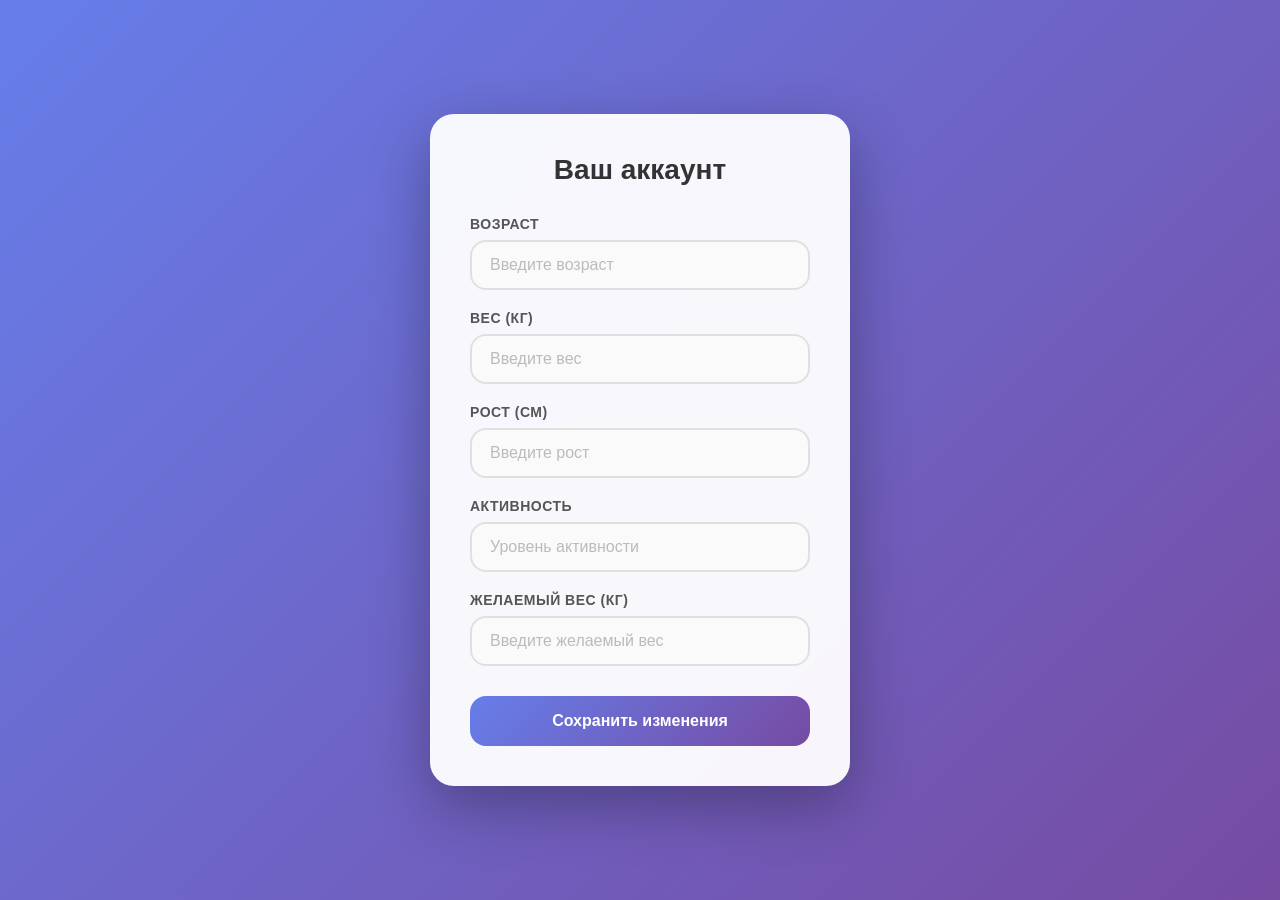
<file: frontend/account.html>
<!DOCTYPE html>
<html lang="ru">
<head>
    <meta charset="UTF-8">
    <meta name="viewport" content="width=device-width, initial-scale=1.0">
    <title>Редактирование профиля</title>
    <link rel="stylesheet" href="css/account.css"
</head>
<body>
    <div class="card">
        <h1 class="header">Ваш аккаунт</h1>
        
        <div class="form-group">
            <label for="age">Возраст</label>
            <input type="number" id="age" placeholder="Введите возраст" min="1" max="120">
        </div>

        <div class="form-group">
            <label for="weight">Вес (кг)</label>
            <input type="number" id="weight" placeholder="Введите вес" min="1" step="0.1">
        </div>

        <div class="form-group">
            <label for="height">Рост (см)</label>
            <input type="number" id="height" placeholder="Введите рост" min="1">
        </div>

        <div class="form-group">
            <label for="activity">Активность</label>
            <input type="number" id="activity" placeholder="Уровень активности" min="0" step="0.1">
        </div>

        <div class="form-group">
            <label for="desiredWeight">Желаемый вес (кг)</label>
            <input type="number" id="desiredWeight" placeholder="Введите желаемый вес" min="1" step="0.1">
        </div>

        <button class="btn-changed-info" onclick="changeData()">Сохранить изменения</button>
    </div>
    <script type="module" src="JS/mainPage/displayInfoAboutUser.js"></script>
    <script src="JS/account/changedInfo.js"></script>
</body>
</html>
</file>
<file: frontend/css/account.css>
* {
            margin: 0;
            padding: 0;
            box-sizing: border-box;
        }

        body {
            min-height: 100vh;
            display: flex;
            justify-content: center;
            align-items: center;
            font-family: 'Segoe UI', Tahoma, Geneva, Verdana, sans-serif;
            background: linear-gradient(135deg, #667eea 0%, #764ba2 100%);
            padding: 20px;
        }

        .card {
            background: rgba(255, 255, 255, 0.95);
            border-radius: 24px;
            padding: 40px;
            width: 100%;
            max-width: 420px;
            box-shadow: 0 20px 60px rgba(0, 0, 0, 0.3);
            backdrop-filter: blur(10px);
        }

        .header {
            text-align: center;
            font-size: 28px;
            font-weight: 700;
            color: #333;
            margin-bottom: 30px;
        }

        .form-group {
            margin-bottom: 20px;
        }

        .form-group label {
            display: block;
            margin-bottom: 8px;
            font-size: 14px;
            font-weight: 600;
            color: #555;
            text-transform: uppercase;
            letter-spacing: 0.5px;
        }

        .form-group input {
            width: 100%;
            padding: 14px 18px;
            border: 2px solid #e0e0e0;
            border-radius: 16px;
            font-size: 16px;
            color: #333;
            background: #fafafa;
            transition: all 0.3s ease;
            outline: none;
        }

        .form-group input:focus {
            border-color: #667eea;
            background: #fff;
            box-shadow: 0 0 0 4px rgba(102, 126, 234, 0.15);
        }

        .form-group input::placeholder {
            color: #bbb;
        }

        .btn-changed-info {
            width: 100%;
            padding: 16px;
            margin-top: 10px;
            border: none;
            border-radius: 16px;
            background: linear-gradient(135deg, #667eea 0%, #764ba2 100%);
            color: white;
            font-size: 16px;
            font-weight: 700;
            cursor: pointer;
            transition: transform 0.2s ease, box-shadow 0.2s ease;
        }

        .btn-save:hover {
            transform: translateY(-2px);
            box-shadow: 0 8px 25px rgba(102, 126, 234, 0.4);
        }

        .btn-save:active {
            transform: translateY(0);
        }
</file>
